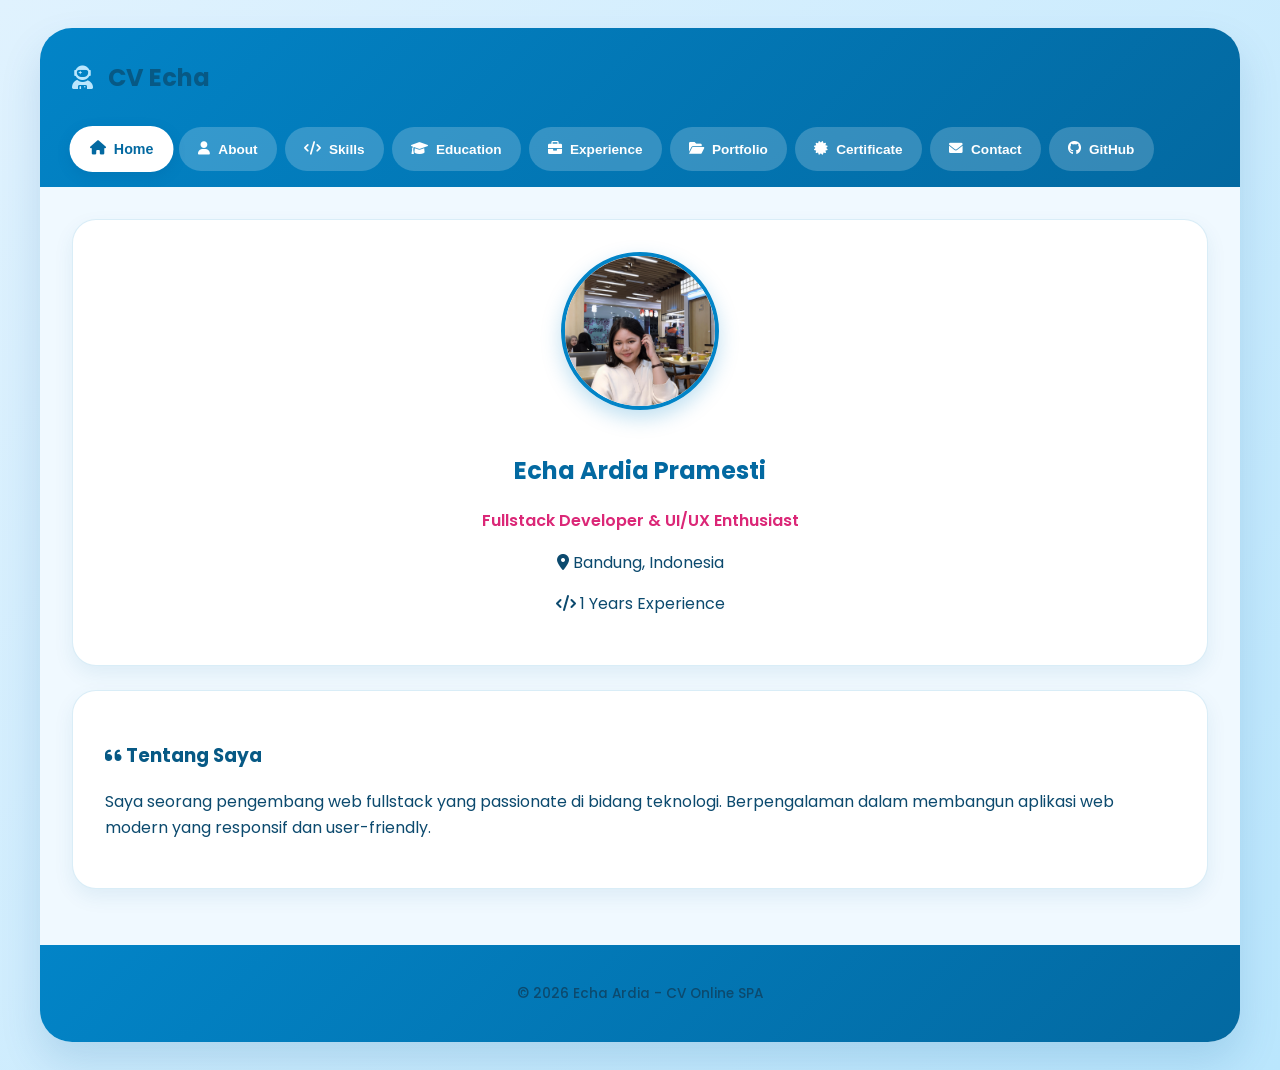
<file: index.html>
<!DOCTYPE html>
<html lang="id">
<head>
    <meta charset="UTF-8">
    <meta name="viewport" content="width=device-width, initial-scale=1.0, user-scalable=yes">
    <title>CV Online - Echa Ardia</title>
    <link href="https://fonts.googleapis.com/css2?family=Poppins:wght@300;400;500;600;700&display=swap" rel="stylesheet">
    <link rel="stylesheet" href="https://cdnjs.cloudflare.com/ajax/libs/font-awesome/6.0.0-beta3/css/all.min.css">
    <link rel="stylesheet" href="style.css">
</head>
<body>
    <div class="app-container">
        <header>
            <h1 class="logo"><i class="fas fa-user-astronaut"></i> CV Echa</h1>
            <div class="menu-toggle" id="menuToggle">
                <i class="fas fa-bars"></i>
            </div>
            <nav class="main-nav" id="mainNav">
                <button class="nav-btn active" data-page="home"><i class="fas fa-home"></i> Home</button>
                <button class="nav-btn" data-page="about"><i class="fas fa-user"></i> About</button>
                <button class="nav-btn" data-page="skills"><i class="fas fa-code"></i> Skills</button>
                <button class="nav-btn" data-page="education"><i class="fas fa-graduation-cap"></i> Education</button>
                <button class="nav-btn" data-page="experience"><i class="fas fa-briefcase"></i> Experience</button>
                <button class="nav-btn" data-page="portfolio"><i class="fas fa-folder-open"></i> Portfolio</button>
                <button class="nav-btn" data-page="certificate"><i class="fas fa-certificate"></i> Certificate</button>
                <button class="nav-btn" data-page="contact"><i class="fas fa-envelope"></i> Contact</button>
                <button class="nav-btn" data-page="github"><i class="fab fa-github"></i> GitHub</button>
            </nav>
        </header>

        <main id="mainContent" class="main-content">
            <div id="loadingSpinner" class="loading-spinner" style="display: none;">
                <i class="fas fa-spinner fa-pulse"></i> Loading...
            </div>
            <div id="pageContainer"></div>
        </main>

        <footer>
            <p>&copy; 2026 Echa Ardia - CV Online SPA</p>
        </footer>
    </div>

    <script src="https://code.jquery.com/jquery-3.7.1.min.js"></script>
    <script src="script.js"></script>
</body>
</html>
</file>
<file: style.css>
<!DOCTYPE html>
<html lang="en">
<head>
    <meta charset="UTF-8">
    <meta name="viewport" content="width=device-width, initial-scale=1.0, viewport-fit=cover">
    <title>Gian Arrasy | Blue Horizon Portfolio</title>
    <!-- Font Awesome 6 (free icons) -->
    <link rel="stylesheet" href="https://cdnjs.cloudflare.com/ajax/libs/font-awesome/6.0.0-beta3/css/all.min.css">
    <!-- Google Fonts: Poppins + Inter alternative -->
    <link href="https://fonts.googleapis.com/css2?family=Poppins:wght@300;400;500;600;700;800&display=swap" rel="stylesheet">    <style>
        * {
            margin: 0;
            padding: 0;
            box-sizing: border-box;
        }

        body {
            font-family: 'Poppins', sans-serif;
            /* BLUE THEME: deep blue gradient */
            background: linear-gradient(135deg, #e0f2fe 0%, #bae6fd 100%);
            min-height: 100vh;
            padding: 20px;
        }

        .app-container {
            max-width: 1200px;
            margin: 0 auto;
            background: white;
            border-radius: 32px;
            overflow: hidden;
            box-shadow: 0 20px 40px rgba(2, 84, 145, 0.15);
        }

        /* header - navy/blue gradient */
        header {
            background: linear-gradient(135deg, #0284c7, #0369a1);
            color: white;
            padding: 1rem 2rem;
            display: flex;
            justify-content: space-between;
            align-items: center;
            flex-wrap: wrap;
            gap: 1rem;
        }

        .logo {
            font-size: 1.5rem;
            font-weight: 700;
        }

        .logo i {
            margin-right: 10px;
            color: #bae6fd;
        }

        .main-nav {
            display: flex;
            flex-wrap: wrap;
            gap: 0.5rem;
        }

        .nav-btn {
            background: rgba(255, 255, 255, 0.2);
            border: none;
            color: white;
            padding: 0.6rem 1.2rem;
            border-radius: 50px;
            cursor: pointer;
            font-weight: 600;
            transition: all 0.3s ease;
            font-size: 0.85rem;
            display: flex;
            align-items: center;
            gap: 8px;
        }

        .nav-btn.active {
            background: white;
            color: #0369a1;
            box-shadow: 0 4px 12px rgba(2, 84, 145, 0.2);
            transform: scale(1.05);
        }

        .nav-btn:hover {
            background: rgba(255, 255, 255, 0.35);
            transform: translateY(-2px);
        }

        .menu-toggle {
            display: none;
            font-size: 1.8rem;
            cursor: pointer;
            background: rgba(255, 255, 255, 0.2);
            padding: 0.3rem 1rem;
            border-radius: 12px;
        }

        .main-content {
            min-height: 70vh;
            padding: 2rem;
            background: #f0f9ff;
        }

        .card {
            background: white;
            border-radius: 24px;
            box-shadow: 0 8px 20px rgba(2, 84, 145, 0.08);
            padding: 2rem;
            margin-bottom: 1.5rem;
            transition: all 0.3s ease;
            border: 1px solid rgba(2, 132, 199, 0.15);
        }

        .card:hover {
            transform: translateY(-5px);
            box-shadow: 0 15px 35px rgba(2, 132, 199, 0.2);
            border-color: #0284c7;
        }

        .profile-img {
            width: 150px;
            height: 150px;
            border-radius: 50%;
            object-fit: cover;
            border: 4px solid #0284c7;
            margin-bottom: 1rem;
            box-shadow: 0 8px 20px rgba(2, 132, 199, 0.25);
        }

        .section-title {
            font-size: 1.6rem;
            color: #0369a1;
            border-left: 5px solid #0284c7;
            padding-left: 1rem;
            margin: 1.5rem 0 1rem 0;
            font-weight: 700;
        }

        .skills-grid {
            display: flex;
            flex-wrap: wrap;
            gap: 0.8rem;
            margin-top: 0.5rem;
        }

        .skill-badge {
            background: linear-gradient(135deg, #0284c7, #0369a1);
            color: white;
            padding: 0.5rem 1.2rem;
            border-radius: 50px;
            font-weight: 600;
            font-size: 0.85rem;
            box-shadow: 0 2px 5px rgba(2, 132, 199, 0.3);
            transition: all 0.2s;
        }

        .skill-badge:hover {
            transform: scale(1.05);
            box-shadow: 0 4px 12px rgba(2, 132, 199, 0.4);
        }

        .timeline-item {
            border-left: 3px solid #0284c7;
            padding-left: 1.2rem;
            margin-bottom: 1.5rem;
            position: relative;
        }

        .timeline-item::before {
            content: '';
            position: absolute;
            left: -7px;
            top: 4px;
            width: 11px;
            height: 11px;
            border-radius: 50%;
            background: #0369a1;
            box-shadow: 0 0 0 3px rgba(3, 105, 161, 0.2);
        }

        .timeline-item h3 {
            color: #075985;
            margin-bottom: 0.3rem;
            font-size: 1.1rem;
            font-weight: 700;
        }

        .timeline-date {
            color: #0284c7;
            font-size: 0.8rem;
            margin-bottom: 0.5rem;
            font-weight: 600;
        }

        .portfolio-grid {
            display: grid;
            grid-template-columns: repeat(auto-fill, minmax(240px, 1fr));
            gap: 1.2rem;
            margin-top: 0.5rem;
        }

        .portfolio-item {
            background: linear-gradient(135deg, #e0f2fe, #bae6fd);
            color: #0369a1;
            padding: 1.5rem;
            border-radius: 20px;
            text-align: center;
            cursor: pointer;
            transition: all 0.3s;
            border: 1px solid #7dd3fc;
        }

        .portfolio-item:hover {
            background: linear-gradient(135deg, #0284c7, #0369a1);
            color: white;
            transform: translateY(-5px);
            box-shadow: 0 10px 25px rgba(2, 132, 199, 0.3);
        }

        .portfolio-item i {
            font-size: 2rem;
            margin-bottom: 0.8rem;
        }

        .portfolio-item:hover i {
            color: white;
        }

        .cert-item {
            display: flex;
            align-items: center;
            gap: 1rem;
            padding: 1rem;
            background: #f0f9ff;
            border-radius: 16px;
            margin-bottom: 0.8rem;
            transition: all 0.2s;
            border: 1px solid #bae6fd;
        }

        .cert-item:hover {
            background: #e0f2fe;
            transform: translateX(5px);
            border-color: #0284c7;
        }

        .cert-item i {
            font-size: 2rem;
            color: #0284c7;
        }

        .form-group {
            margin-bottom: 1.2rem;
        }

        .form-group label {
            display: block;
            font-weight: 600;
            margin-bottom: 0.5rem;
            color: #0369a1;
        }

        .form-group input,
        .form-group textarea {
            width: 100%;
            padding: 0.9rem 1rem;
            border: 2px solid #bae6fd;
            border-radius: 16px;
            font-family: inherit;
            font-size: 0.95rem;
            transition: all 0.3s;
            background: white;
        }

        .form-group input:focus,
        .form-group textarea:focus {
            outline: none;
            border-color: #0284c7;
            box-shadow: 0 0 0 3px rgba(2, 132, 199, 0.2);
        }

        .error-msg {
            color: #e11d48;
            font-size: 0.75rem;
            margin-top: 5px;
            font-weight: 500;
        }

        .btn-submit {
            background: linear-gradient(135deg, #0284c7, #0369a1);
            color: white;
            border: none;
            padding: 0.8rem 2rem;
            border-radius: 50px;
            font-weight: 700;
            cursor: pointer;
            transition: all 0.3s;
            box-shadow: 0 4px 12px rgba(2, 132, 199, 0.3);
        }

        .btn-submit:hover {
            transform: scale(1.02);
            box-shadow: 0 6px 18px rgba(2, 132, 199, 0.4);
        }

        .btn-secondary {
            background: white;
            color: #0369a1;
            border: 2px solid #0284c7;
            padding: 0.8rem 1.5rem;
            border-radius: 50px;
            cursor: pointer;
            margin-left: 10px;
            font-weight: 600;
            transition: all 0.3s;
        }

        .btn-secondary:hover {
            background: #0284c7;
            color: white;
        }

        .github-profile {
            display: flex;
            gap: 1.5rem;
            align-items: center;
            flex-wrap: wrap;
            background: #f0f9ff;
            padding: 1.5rem;
            border-radius: 24px;
            border: 1px solid #bae6fd;
        }

        .github-avatar {
            width: 90px;
            border-radius: 50%;
            border: 3px solid #0284c7;
        }

        .repo-list {
            list-style: none;
            margin-top: 1rem;
        }

        .repo-list li {
            background: white;
            padding: 0.8rem 1rem;
            margin: 0.5rem 0;
            border-radius: 16px;
            display: flex;
            justify-content: space-between;
            border: 1px solid #bae6fd;
            color: #0369a1;
            font-weight: 500;
        }

        .loading-spinner {
            text-align: center;
            padding: 2rem;
            color: #0284c7;
            font-weight: 600;
        }

        footer {
            text-align: center;
            padding: 1.5rem;
            background: linear-gradient(135deg, #0284c7, #0369a1);
            color: white;
            font-size: 0.85rem;
            font-weight: 500;
        }

        /* Responsive Mobile */
        @media (max-width: 768px) {
            body {
                padding: 10px;
            }
            
            .main-nav {
                display: none;
                flex-direction: column;
                width: 100%;
                background: linear-gradient(135deg, #0284c7, #0369a1);
                padding: 1rem;
                border-radius: 20px;
            }
            
            .main-nav.show {
                display: flex;
            }
            
            .menu-toggle {
                display: block;
            }
            
            .main-content {
                padding: 1rem;
            }
            
            .profile-img {
                width: 100px;
                height: 100px;
            }
            
            .section-title {
                font-size: 1.3rem;
            }
            
            .portfolio-grid {
                grid-template-columns: 1fr;
            }
            
            .card {
                padding: 1.2rem;
            }
        }

        /* Page Animation */
        .page {
            display: none;
            animation: fadeIn 0.3s ease;
        }

        .page.active {
            display: block;
        }

        @keyframes fadeIn {
            from {
                opacity: 0;
                transform: translateY(10px);
            }
            to {
                opacity: 1;
                transform: translateY(0);
            }
        }

        /* Touch-friendly */
        button, .nav-btn, .btn-submit, .btn-secondary, .portfolio-item, .cert-item {
            cursor: pointer;
            min-height: 44px;
        }

        /* all headings blue shades */
        h1, h2, h3, h4 {
            color: #075985;
        }

        h2 {
            color: #0369a1;
        }

        p {
            color: #0c4a6e;
            line-height: 1.6;
        }

        a {
            color: #0284c7;
            text-decoration: none;
            font-weight: 600;
        }

        a:hover {
            text-decoration: underline;
            color: #0369a1;
        }

        /* Scrollbar blue style */
        ::-webkit-scrollbar {
            width: 8px;
        }

        ::-webkit-scrollbar-track {
            background: #e0f2fe;
            border-radius: 10px;
        }

        ::-webkit-scrollbar-thumb {
            background: #0284c7;
            border-radius: 10px;
        }

        ::-webkit-scrollbar-thumb:hover {
            background: #0369a1;
        }
</file>
